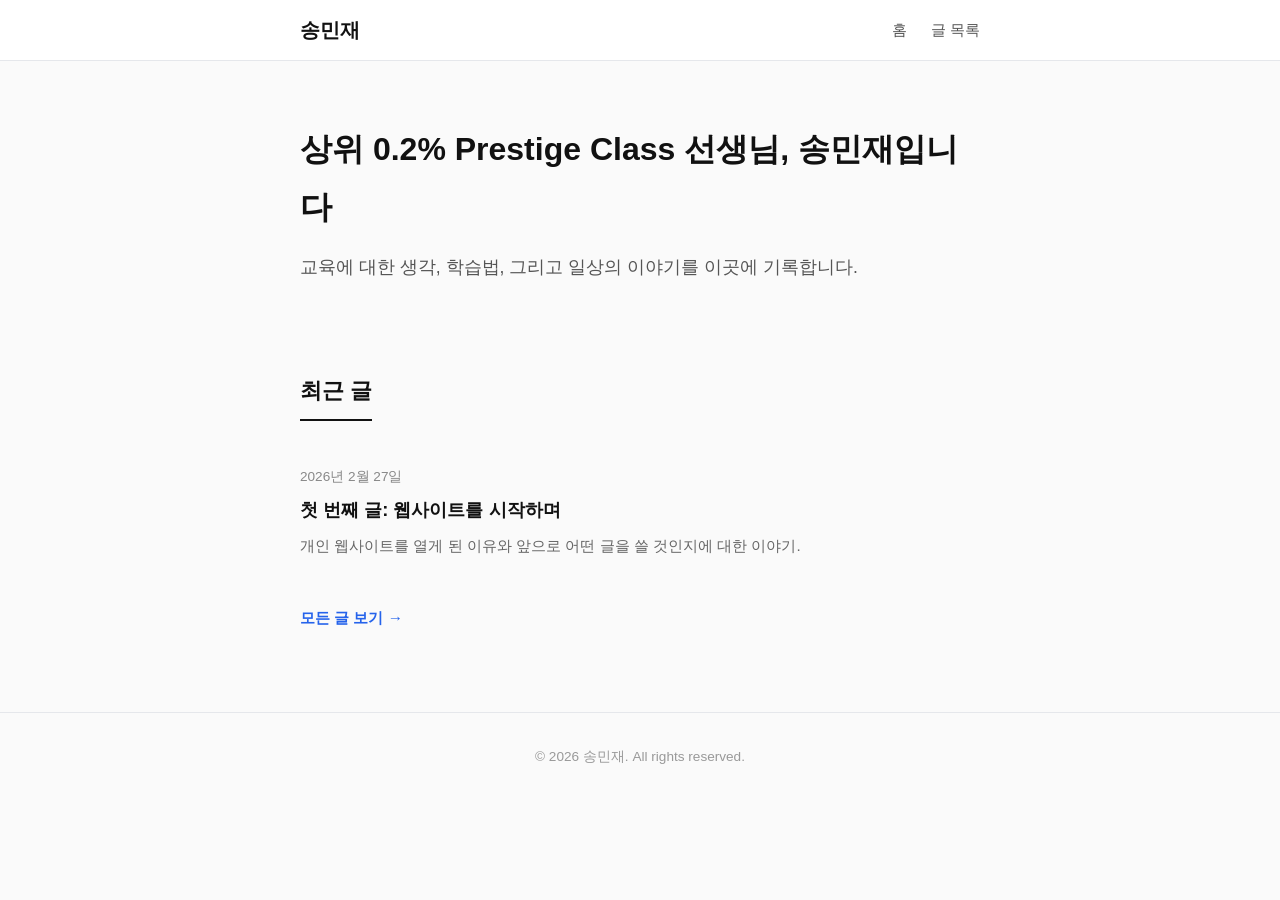
<file: index.html>
<!DOCTYPE html>
<html lang="ko">
<head>
  <meta charset="UTF-8">
  <meta name="viewport" content="width=device-width, initial-scale=1.0">
  <title>송민재 - 상위 0.2% Prestige Class</title>
  <link rel="stylesheet" href="style.css">
</head>
<body>

  <header class="site-header">
    <div class="container">
      <div class="site-title"><a href="index.html">송민재</a></div>
      <nav class="site-nav">
        <a href="index.html">홈</a>
        <a href="blog.html">글 목록</a>
      </nav>
    </div>
  </header>

  <main class="container">

    <section class="intro">
      <h1>상위 0.2% Prestige Class 선생님, 송민재입니다</h1>
      <p>교육에 대한 생각, 학습법, 그리고 일상의 이야기를 이곳에 기록합니다.</p>
    </section>

    <section class="section">
      <h2 class="section-title">최근 글</h2>
      <ul class="post-list">
        <li class="post-item">
          <div class="post-date">2026년 2월 27일</div>
          <h3 class="post-title"><a href="posts/sample-post.html">첫 번째 글: 웹사이트를 시작하며</a></h3>
          <p class="post-summary">개인 웹사이트를 열게 된 이유와 앞으로 어떤 글을 쓸 것인지에 대한 이야기.</p>
        </li>
      </ul>
      <a href="blog.html" class="more-link">모든 글 보기 &rarr;</a>
    </section>

  </main>

  <footer class="site-footer">
    <div class="container">
      &copy; 2026 송민재. All rights reserved.
    </div>
  </footer>

</body>
</html>
</file>
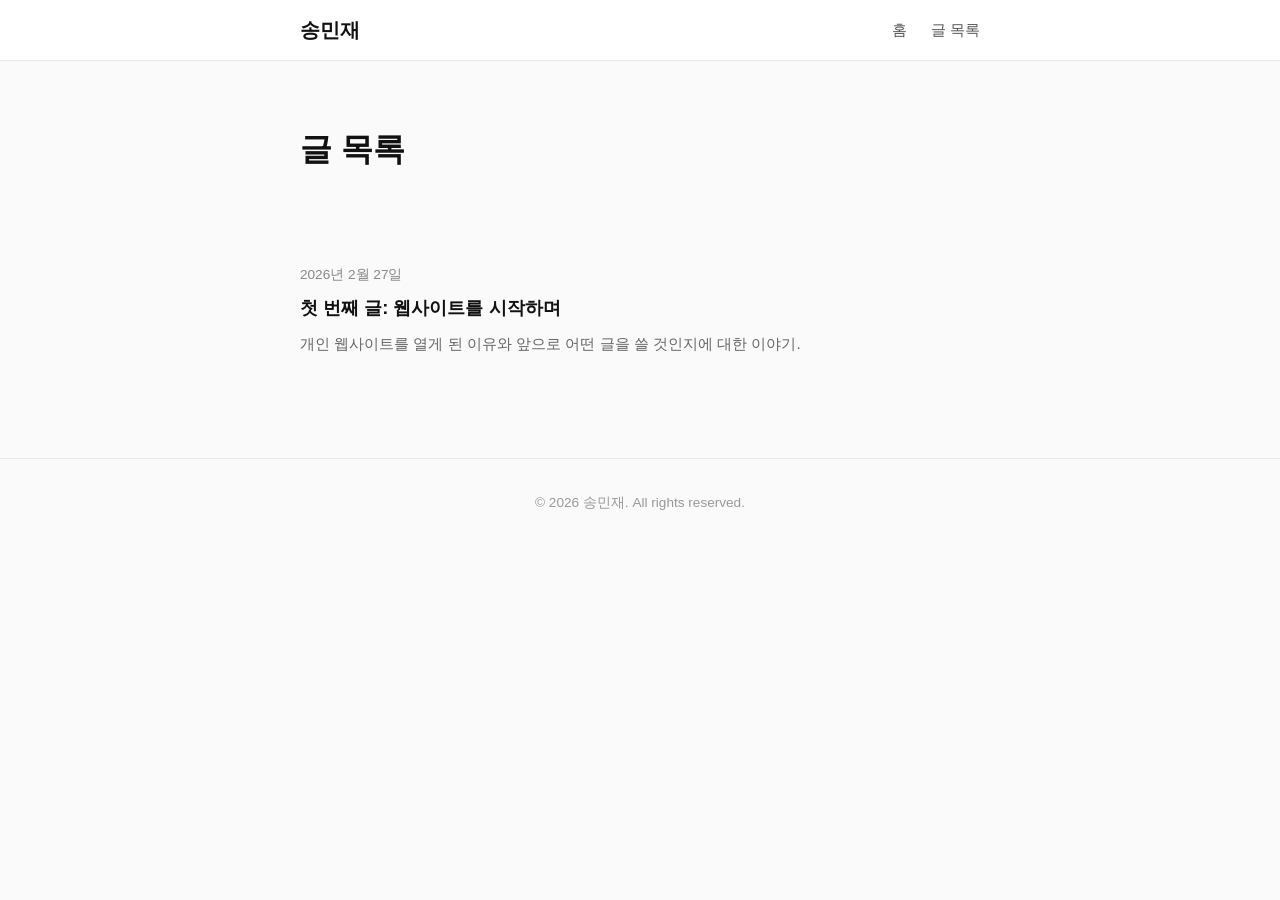
<file: blog.html>
<!DOCTYPE html>
<html lang="ko">
<head>
  <meta charset="UTF-8">
  <meta name="viewport" content="width=device-width, initial-scale=1.0">
  <title>글 목록 - 송민재</title>
  <link rel="stylesheet" href="style.css">
</head>
<body>

  <header class="site-header">
    <div class="container">
      <div class="site-title"><a href="index.html">송민재</a></div>
      <nav class="site-nav">
        <a href="index.html">홈</a>
        <a href="blog.html">글 목록</a>
      </nav>
    </div>
  </header>

  <main class="container">

    <div class="page-title">
      <h1>글 목록</h1>
    </div>

    <section class="section">
      <ul class="post-list">
        <li class="post-item">
          <div class="post-date">2026년 2월 27일</div>
          <h3 class="post-title"><a href="posts/sample-post.html">첫 번째 글: 웹사이트를 시작하며</a></h3>
          <p class="post-summary">개인 웹사이트를 열게 된 이유와 앞으로 어떤 글을 쓸 것인지에 대한 이야기.</p>
        </li>
        <!-- 새 글을 추가하려면 아래처럼 복사해서 위에 붙여넣으세요:
        <li class="post-item">
          <div class="post-date">2026년 O월 O일</div>
          <h3 class="post-title"><a href="posts/새파일이름.html">글 제목</a></h3>
          <p class="post-summary">한줄 요약을 여기에 적으세요.</p>
        </li>
        -->
      </ul>
    </section>

  </main>

  <footer class="site-footer">
    <div class="container">
      &copy; 2026 송민재. All rights reserved.
    </div>
  </footer>

</body>
</html>
</file>
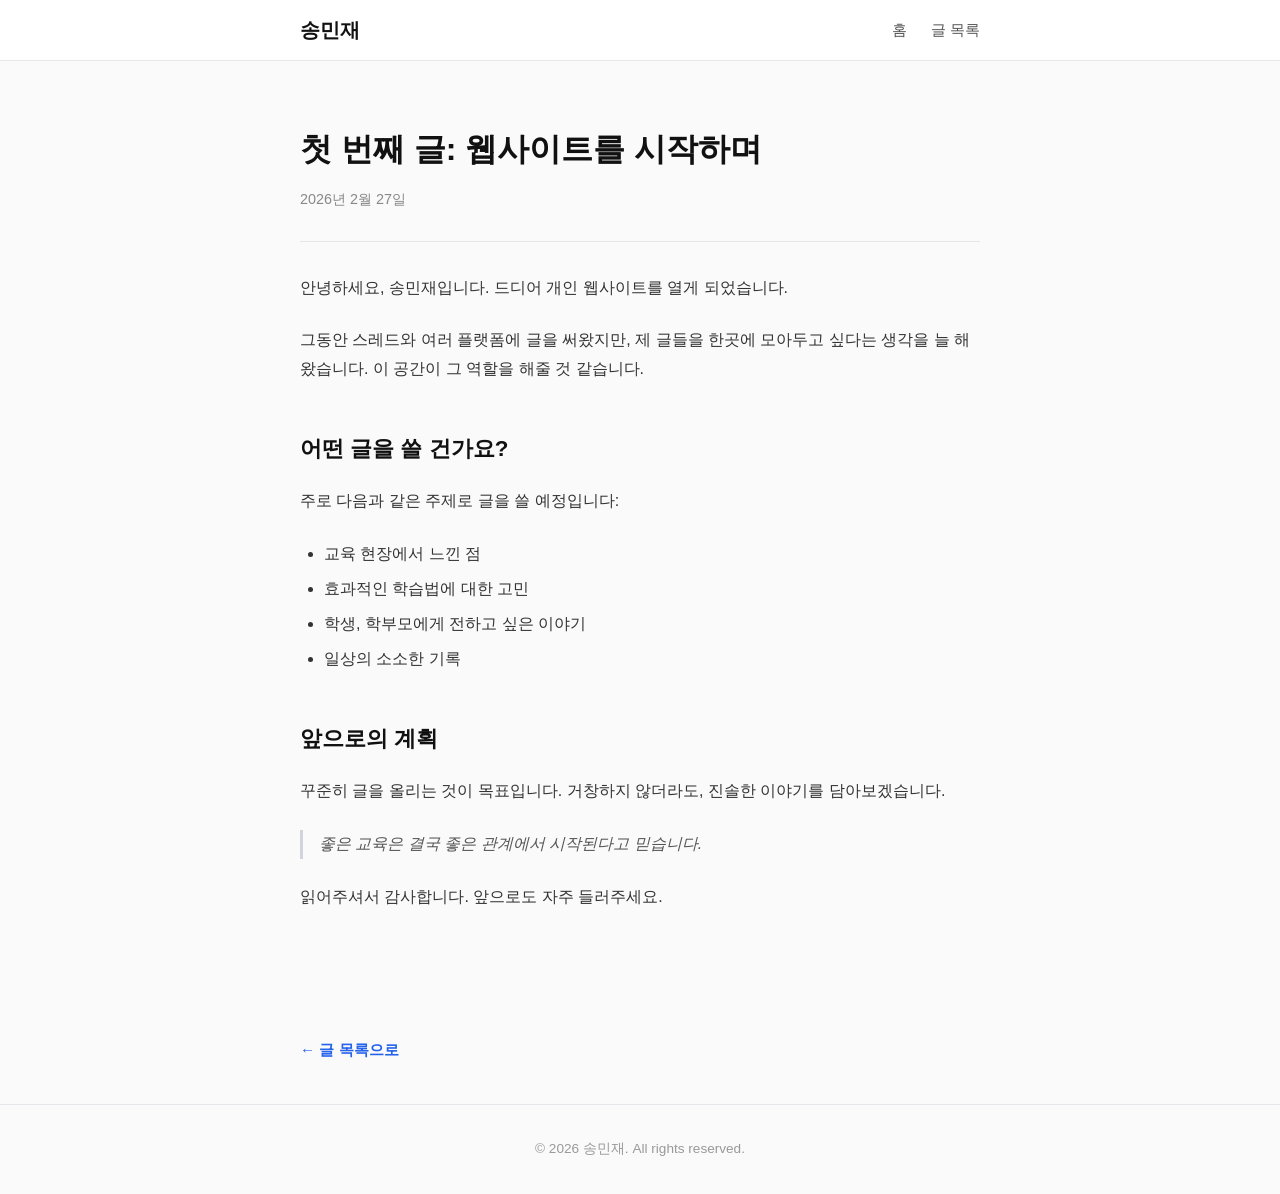
<file: posts/sample-post.html>
<!DOCTYPE html>
<html lang="ko">
<head>
  <meta charset="UTF-8">
  <meta name="viewport" content="width=device-width, initial-scale=1.0">
  <title>첫 번째 글: 웹사이트를 시작하며 - 송민재</title>
  <link rel="stylesheet" href="../style.css">
</head>
<body>

  <header class="site-header">
    <div class="container">
      <div class="site-title"><a href="../index.html">송민재</a></div>
      <nav class="site-nav">
        <a href="../index.html">홈</a>
        <a href="../blog.html">글 목록</a>
      </nav>
    </div>
  </header>

  <main class="container">

    <div class="post-header">
      <h1>첫 번째 글: 웹사이트를 시작하며</h1>
      <div class="post-date">2026년 2월 27일</div>
    </div>

    <article class="post-body">
      <p>안녕하세요, 송민재입니다. 드디어 개인 웹사이트를 열게 되었습니다.</p>

      <p>그동안 스레드와 여러 플랫폼에 글을 써왔지만, 제 글들을 한곳에 모아두고 싶다는 생각을 늘 해왔습니다. 이 공간이 그 역할을 해줄 것 같습니다.</p>

      <h2>어떤 글을 쓸 건가요?</h2>

      <p>주로 다음과 같은 주제로 글을 쓸 예정입니다:</p>

      <ul>
        <li>교육 현장에서 느낀 점</li>
        <li>효과적인 학습법에 대한 고민</li>
        <li>학생, 학부모에게 전하고 싶은 이야기</li>
        <li>일상의 소소한 기록</li>
      </ul>

      <h2>앞으로의 계획</h2>

      <p>꾸준히 글을 올리는 것이 목표입니다. 거창하지 않더라도, 진솔한 이야기를 담아보겠습니다.</p>

      <blockquote>
        좋은 교육은 결국 좋은 관계에서 시작된다고 믿습니다.
      </blockquote>

      <p>읽어주셔서 감사합니다. 앞으로도 자주 들러주세요.</p>
    </article>

    <a href="../blog.html" class="back-link">&larr; 글 목록으로</a>

  </main>

  <footer class="site-footer">
    <div class="container">
      &copy; 2026 송민재. All rights reserved.
    </div>
  </footer>

</body>
</html>
</file>
<file: style.css>
/* ===== Reset & Base ===== */
*,
*::before,
*::after {
  margin: 0;
  padding: 0;
  box-sizing: border-box;
}

/* Pretendard 웹폰트 */
@import url('https://cdn.jsdelivr.net/gh/orioncactus/pretendard/dist/web/static/pretendard.min.css');

html {
  font-size: 16px;
  scroll-behavior: smooth;
}

body {
  font-family: 'Pretendard', -apple-system, BlinkMacSystemFont, sans-serif;
  color: #333;
  background: #fafafa;
  line-height: 1.8;
  -webkit-font-smoothing: antialiased;
}

a {
  color: #2563eb;
  text-decoration: none;
}

a:hover {
  text-decoration: underline;
}

/* ===== Layout ===== */
.container {
  max-width: 720px;
  margin: 0 auto;
  padding: 0 20px;
}

/* ===== Header ===== */
.site-header {
  border-bottom: 1px solid #e5e7eb;
  background: #fff;
  position: sticky;
  top: 0;
  z-index: 10;
}

.site-header .container {
  display: flex;
  justify-content: space-between;
  align-items: center;
  height: 60px;
}

.site-title {
  font-size: 1.25rem;
  font-weight: 700;
  color: #111;
}

.site-title a {
  color: inherit;
}

.site-title a:hover {
  text-decoration: none;
}

.site-nav {
  display: flex;
  gap: 24px;
}

.site-nav a {
  color: #555;
  font-size: 0.95rem;
  font-weight: 500;
}

.site-nav a:hover {
  color: #111;
  text-decoration: none;
}

/* ===== Hero / Intro ===== */
.intro {
  padding: 60px 0 48px;
}

.intro h1 {
  font-size: 2rem;
  font-weight: 800;
  color: #111;
  margin-bottom: 16px;
}

.intro p {
  font-size: 1.1rem;
  color: #555;
  max-width: 560px;
}

/* ===== Section ===== */
.section {
  padding: 40px 0;
}

.section-title {
  font-size: 1.35rem;
  font-weight: 700;
  color: #111;
  margin-bottom: 24px;
  padding-bottom: 8px;
  border-bottom: 2px solid #111;
  display: inline-block;
}

/* ===== Post List ===== */
.post-list {
  list-style: none;
  display: flex;
  flex-direction: column;
  gap: 20px;
}

.post-item {
  padding: 20px 0;
  border-bottom: 1px solid #e5e7eb;
}

.post-item:last-child {
  border-bottom: none;
}

.post-date {
  font-size: 0.85rem;
  color: #888;
  margin-bottom: 4px;
}

.post-title {
  font-size: 1.15rem;
  font-weight: 600;
}

.post-title a {
  color: #111;
}

.post-title a:hover {
  color: #2563eb;
  text-decoration: none;
}

.post-summary {
  margin-top: 6px;
  font-size: 0.95rem;
  color: #666;
}

.more-link {
  display: inline-block;
  margin-top: 24px;
  font-weight: 600;
  font-size: 0.95rem;
}

/* ===== Post Detail ===== */
.post-header {
  padding: 60px 0 24px;
  border-bottom: 1px solid #e5e7eb;
  margin-bottom: 32px;
}

.post-header h1 {
  font-size: 2rem;
  font-weight: 800;
  color: #111;
  margin-bottom: 8px;
}

.post-header .post-date {
  font-size: 0.9rem;
}

.post-body {
  padding-bottom: 60px;
}

.post-body p {
  margin-bottom: 1.5em;
}

.post-body h2 {
  font-size: 1.4rem;
  font-weight: 700;
  margin-top: 2em;
  margin-bottom: 0.8em;
  color: #111;
}

.post-body h3 {
  font-size: 1.15rem;
  font-weight: 600;
  margin-top: 1.6em;
  margin-bottom: 0.6em;
  color: #222;
}

.post-body ul,
.post-body ol {
  margin-bottom: 1.5em;
  padding-left: 1.5em;
}

.post-body li {
  margin-bottom: 0.4em;
}

.post-body blockquote {
  border-left: 3px solid #d1d5db;
  padding-left: 16px;
  margin: 1.5em 0;
  color: #555;
  font-style: italic;
}

.back-link {
  display: inline-block;
  margin-top: 40px;
  font-weight: 600;
  font-size: 0.95rem;
}

/* ===== Page Title (blog.html) ===== */
.page-title {
  padding: 60px 0 24px;
}

.page-title h1 {
  font-size: 2rem;
  font-weight: 800;
  color: #111;
}

/* ===== Footer ===== */
.site-footer {
  border-top: 1px solid #e5e7eb;
  padding: 32px 0;
  margin-top: 40px;
  text-align: center;
  font-size: 0.85rem;
  color: #999;
}

/* ===== Responsive ===== */
@media (max-width: 600px) {
  .intro h1,
  .post-header h1,
  .page-title h1 {
    font-size: 1.6rem;
  }

  .site-header .container {
    height: 52px;
  }

  .site-title {
    font-size: 1.1rem;
  }

  .site-nav {
    gap: 16px;
  }

  .intro {
    padding: 40px 0 32px;
  }

  .section {
    padding: 28px 0;
  }
}
</file>
